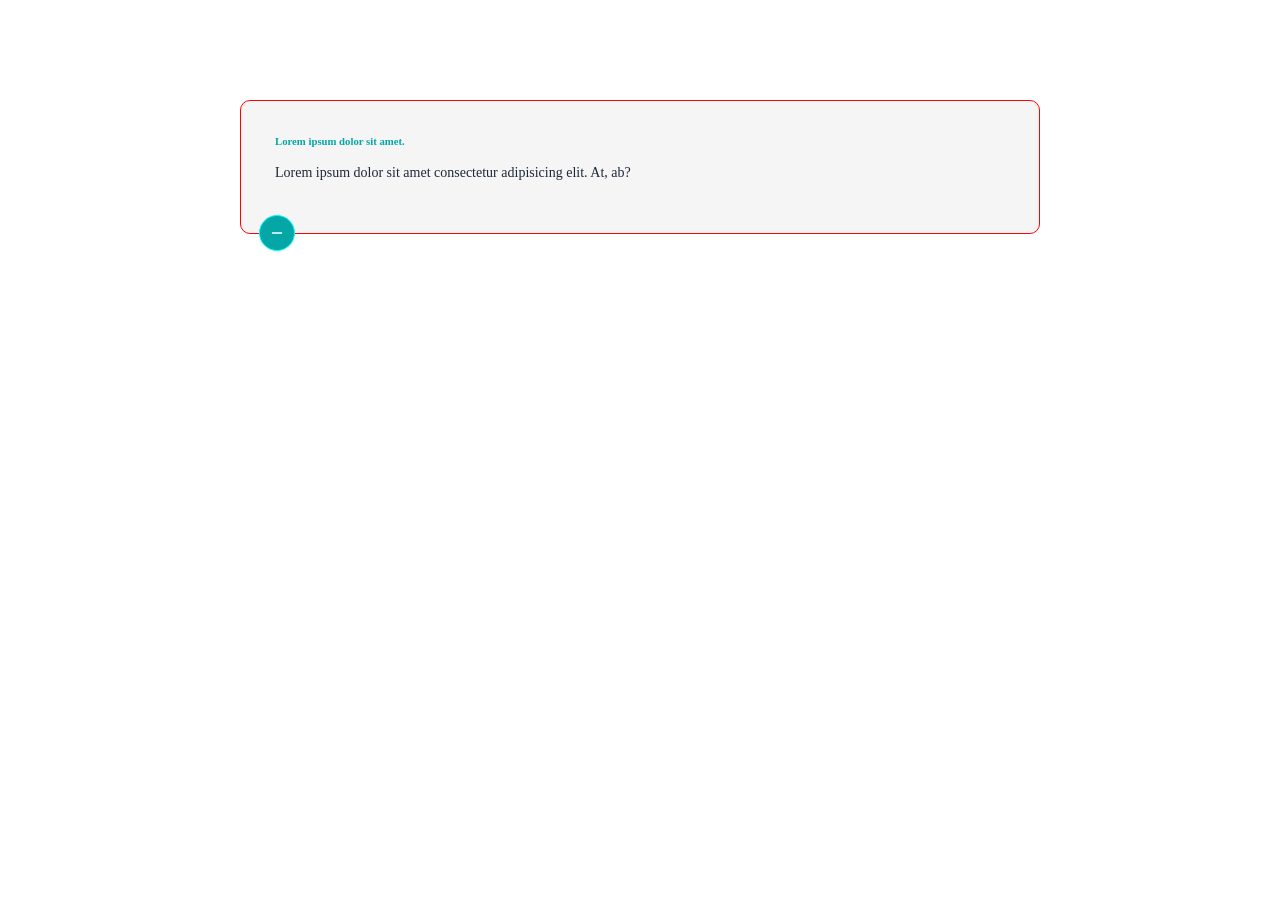
<file: accordian/index.html>
<!DOCTYPE html>
<html lang="en">
<head>
    <meta charset="UTF-8">
    <meta name="viewport" content="width=device-width, initial-scale=1.0">
    <title>Document</title>
    <link rel="stylesheet" href="./styles.css">
</head>
<body>
    <div class="container">
        <div class="accordian accordian--open">
            <div class="accordian-header accordian-header--open">
                <h6 class="accordian-title">Lorem ipsum dolor sit amet.</h6>
            </div>

            <div class="accordianbody">
            <p class="accordiantext">
Lorem ipsum dolor sit amet consectetur adipisicing elit. At, ab?
            </p>
            </div>

            <div class="accordian-icon">
                <svg class="accordianiconadd" width="18" height="18" viewBox="0 0 18 18" fill="none" xmlns="http://www.w3.org/2000/svg">
<path opacity="0.4" d="M4.5 9H13.5" stroke="#05A6A6" stroke-width="1.5" stroke-linecap="round" stroke-linejoin="round"/>
<path d="M9 13.5V4.5" stroke="#05A6A6" stroke-width="1.5" stroke-linecap="round" stroke-linejoin="round"/>
</svg>


<svg class="accordianiconminus" width="18" height="18" viewBox="0 0 18 18" fill="none" xmlns="http://www.w3.org/2000/svg">
<path d="M4.5 9H13.5" stroke="white" stroke-width="1.5" stroke-linecap="round" stroke-linejoin="round"/>
</svg>

            </div>
        </div>
    </div>
    <script>
        let acheader=document.querySelector(".accordian-header")
        acheader.addEventListener("click",()=>{
document.querySelector(".accordian").classList.toggle("accordian--open")
        }
        )
        
    </script>
</body>
</html>
</file>
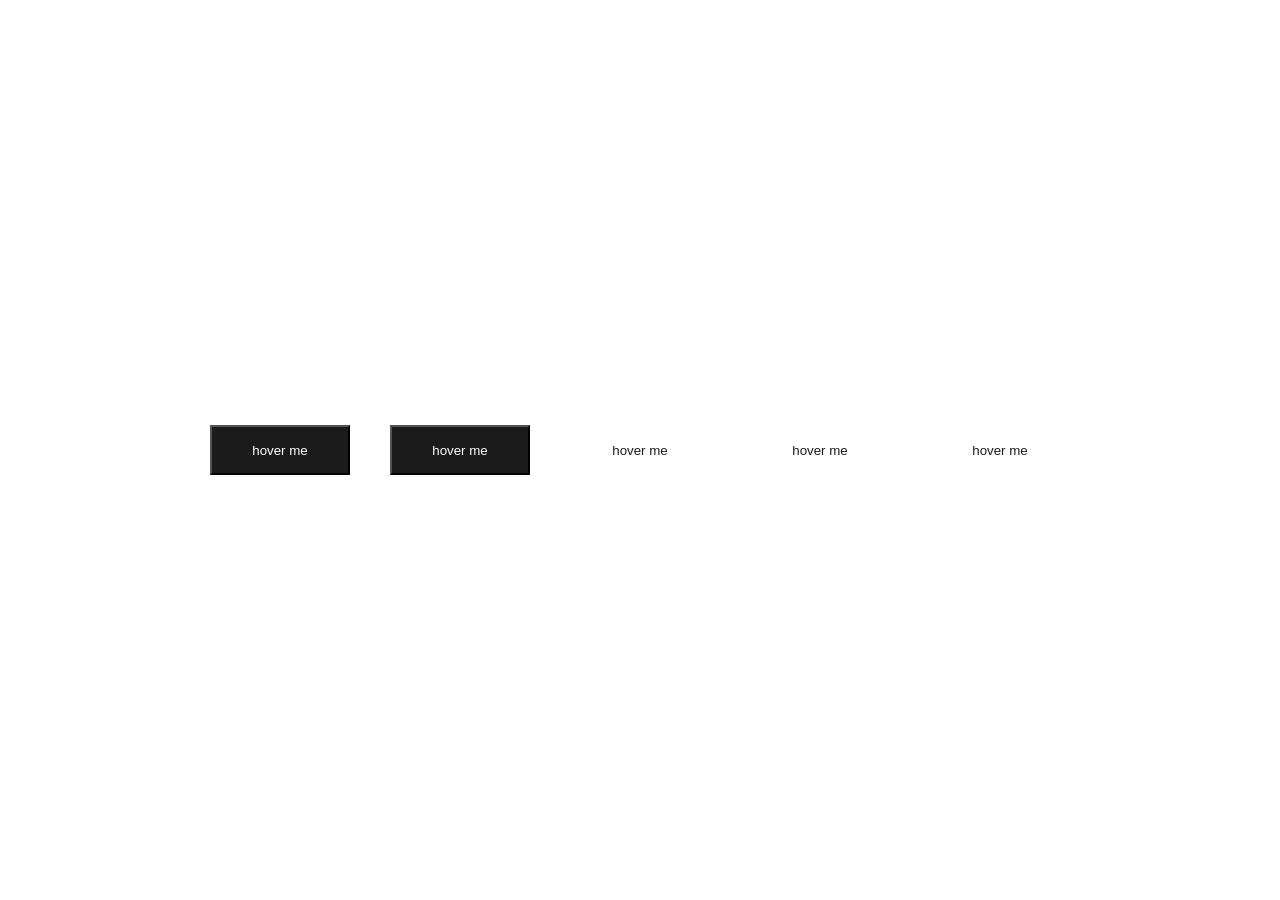
<file: button/index.html>
<!DOCTYPE html>
<html lang="en">
<head>
    <meta charset="UTF-8">
    <meta name="viewport" content="width=device-width, initial-scale=1.0">
    <title>Document</title>
    <link rel="stylesheet" href="style.css">
</head>
<body>
    <button class="btn btn-1">hover me</button>
    <button class="btn btn-2">hover me
        <span class="btn2-overlay">send
                    <svg xmlns="http://www.w3.org/2000/svg" fill="none" viewBox="0 0 24 24" stroke-width="1.5" stroke="currentColor" class="size-6">
  <path stroke-linecap="round" stroke-linejoin="round" d="M6 12 3.269 3.125A59.769 59.769 0 0 1 21.485 12 59.768 59.768 0 0 1 3.27 20.875L5.999 12Zm0 0h7.5" />
</svg>

        </span>

    </button>
    <button class="btn btn3">
<span class="btn3-overlay">
    hover me
</span>
    </button>

    <button class="btn btn4">
<span class="btn4-overlay">
    hover me
</span>
    </button>

        <button class="btn btn5">
<span class="btn5-overlay">
    hover me
</span>
    </button>
</body>
</html>
</file>
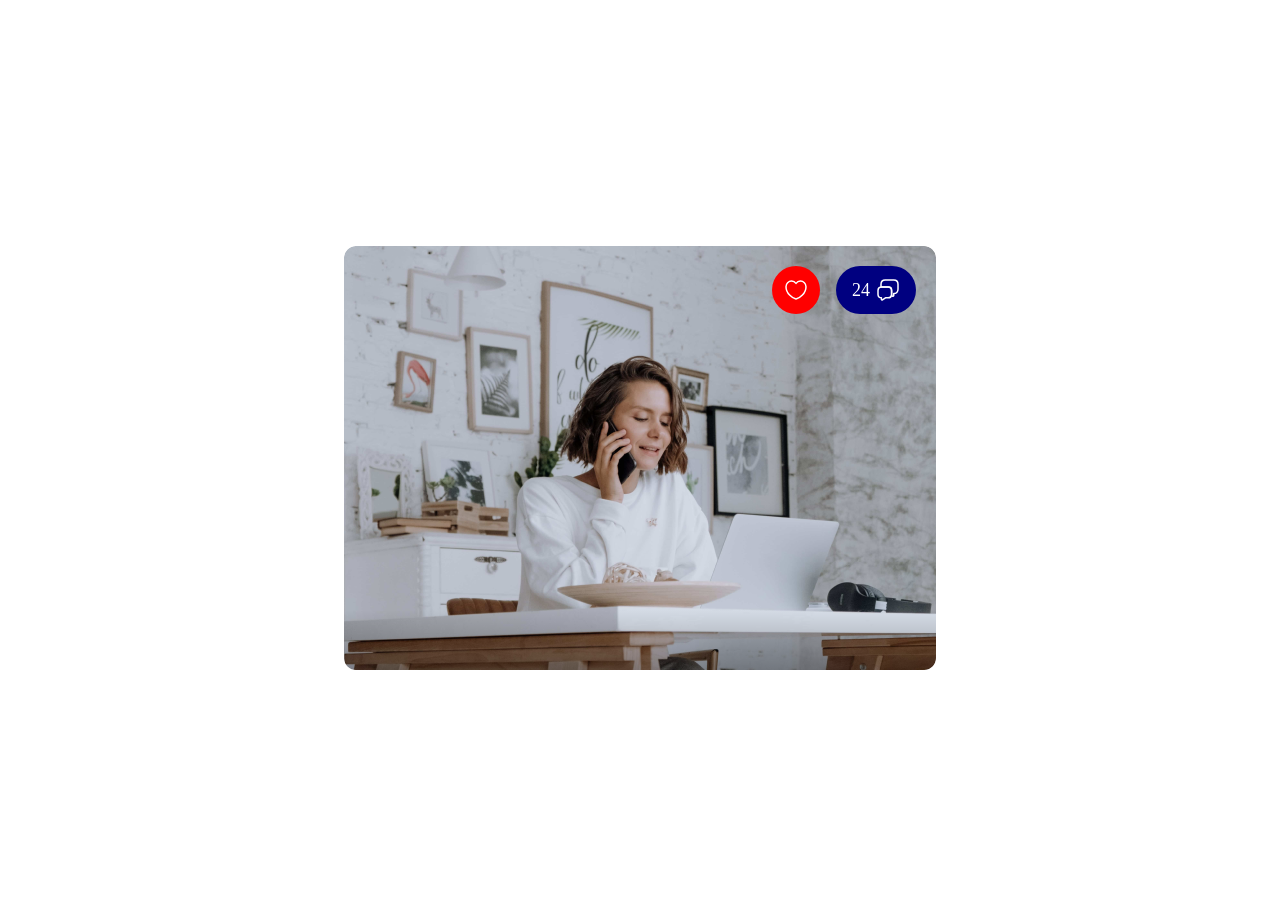
<file: card/index.html>
<!DOCTYPE html>
<html lang="en" dir="rtl">
<head>
    <meta charset="UTF-8">
    <meta name="viewport" content="width=device-width, initial-scale=1.0">
    <title>Document</title>
    <link rel="stylesheet" href="style.css">
</head>
<body>
<div class="card">
    <div class="cardwrapper">
    <div class="cardmessage">
        <svg class="cardicon" width="24" height="24" viewBox="0 0 24 24" fill="none" xmlns="http://www.w3.org/2000/svg">
<path d="M22 6.25V11.35C22 12.62 21.58 13.69 20.83 14.43C20.09 15.18 19.02 15.6 17.75 15.6V17.41C17.75 18.09 16.99 18.5 16.43 18.12L15.46 17.48C15.55 17.17 15.59 16.83 15.59 16.47V12.4C15.59 10.36 14.23 9 12.19 9H5.39999C5.25999 9 5.13 9.01002 5 9.02002V6.25C5 3.7 6.7 2 9.25 2H17.75C20.3 2 22 3.7 22 6.25Z" stroke="currentColor" stroke-width="1.5" stroke-miterlimit="10" stroke-linecap="round" stroke-linejoin="round"/>
<path d="M15.59 12.4V16.47C15.59 16.83 15.55 17.17 15.46 17.48C15.09 18.95 13.87 19.87 12.19 19.87H9.47L6.45 21.88C6 22.19 5.39999 21.86 5.39999 21.32V19.87C4.37999 19.87 3.53 19.53 2.94 18.94C2.34 18.34 2 17.49 2 16.47V12.4C2 10.5 3.18 9.19002 5 9.02002C5.13 9.01002 5.25999 9 5.39999 9H12.19C14.23 9 15.59 10.36 15.59 12.4Z" stroke="currentColor" stroke-width="1.5" stroke-miterlimit="10" stroke-linecap="round" stroke-linejoin="round"/>
</svg>

<span>24</span>
    </div>
    <div class="cardheart">
        <svg class="cardicon" width="24" height="24" viewBox="0 0 24 24" fill="none" xmlns="http://www.w3.org/2000/svg">
<path d="M12.62 20.81C12.28 20.93 11.72 20.93 11.38 20.81C8.48 19.82 2 15.69 2 8.68998C2 5.59998 4.49 3.09998 7.56 3.09998C9.38 3.09998 10.99 3.97998 12 5.33998C13.01 3.97998 14.63 3.09998 16.44 3.09998C19.51 3.09998 22 5.59998 22 8.68998C22 15.69 15.52 19.82 12.62 20.81Z" stroke="currentColor" stroke-width="1.5" stroke-linecap="round" stroke-linejoin="round"/>
</svg>

    </div>
    </div>


    <div class="cart-content">
        <h4 class="cart-title">بهترین عکاسی</h4>
        <p class="cart-caption">Lorem ipsum dolor sit amet.</p>
    </div>

</div>
</body>
</html>
</file>
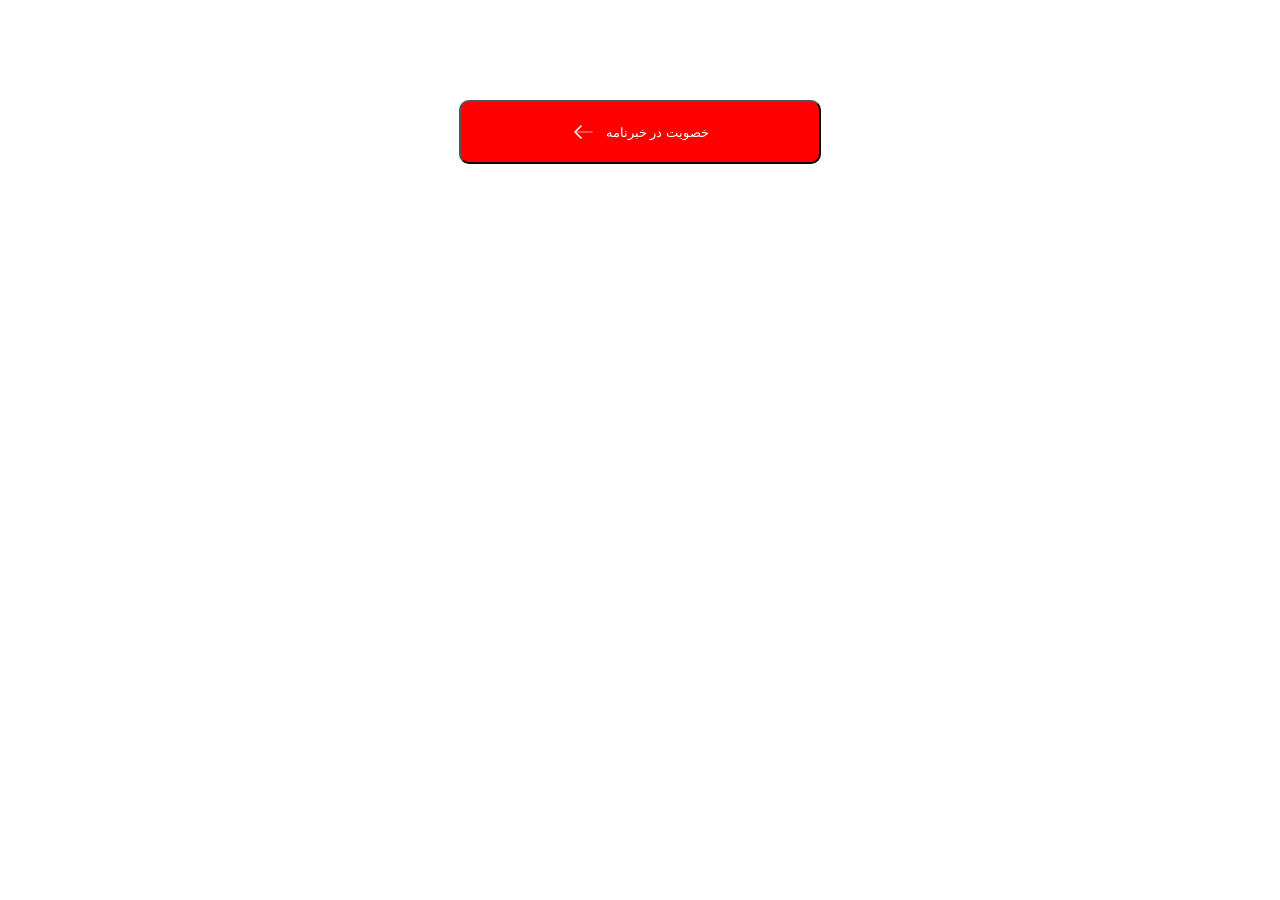
<file: popup/index.html>
<!DOCTYPE html>
<html lang="en" dir="rtl">
<head>
    <meta charset="UTF-8">
    <meta name="viewport" content="width=\, initial-scale=1.0">
    <title>Document</title>
    <link rel="stylesheet" href="styles.css">
</head>
<body>
    <button class="btnprimary">
        خصویت در خبرنامه
        <svg width="25" height="24" viewBox="0 0 25 24" fill="none" xmlns="http://www.w3.org/2000/svg">
<path d="M10.07 5.93018L4 12.0002L10.07 18.0702" stroke="white" stroke-width="1.5" stroke-miterlimit="10" stroke-linecap="round" stroke-linejoin="round"/>
<path opacity="0.4" d="M21 12H4.16998" stroke="white" stroke-width="1.5" stroke-miterlimit="10" stroke-linecap="round" stroke-linejoin="round"/>
</svg>

    </button>




    <div class="overlay">
            <div class="box">
        <button class="close">
            <svg width="24" height="24" viewBox="0 0 24 24" fill="none" xmlns="http://www.w3.org/2000/svg">
<path d="M7.7572 7.75732L16.2425 16.2426" stroke="white" stroke-width="1.5" stroke-linecap="round" stroke-linejoin="round"/>
<path d="M7.75715 16.2426L16.2424 7.75732" stroke="white" stroke-width="1.5" stroke-linecap="round" stroke-linejoin="round"/>
</svg>

        </button>
        <img src="vector.png" class="box-img" alt="">
        <p>شفارش شما ثبت شد</p>
        <p>و با موفقیت وارد خبرنامه شدید</p>
    </div>
    </div>
    <script>
        let btn=document.querySelector(".btnprimary")
        let btnClose=document.querySelector(".close")
        btn.addEventListener("click",function(){
document.querySelector(".overlay").classList.add("overlay--show")
        })


        btnClose.addEventListener("click",function(){
            document.querySelector(".overlay").classList.remove("overlay--show")
        })
    </script>
</body>
</html>
</file>
<file: accordian/styles.css>
* {
    margin: 0;
    padding: 0;
    box-sizing: border-box;
}

.container{
    width: 800px;
    margin: 100px auto 0 auto;

}

.accordian{
    border-radius: 10px;
    background-color: #f5f5f5;
    border: 1px solid transparent;
    margin-bottom: 50px;
    position: relative;
}
.accordian--open{
    border-color: red;
}


.accordian-header{
    cursor: pointer;
    user-select: none;
    padding: 18px;
}

.accordian--open{
    padding: 16px;
}

.accordian--open .accordianbody{
    display: block;
}

.accordian--open .accordian-title{
    color: #05A6A6;
}
.accordian-title{
    color: #1d2939;
    white-space: nowrap;
    text-overflow: ellipsis;
    overflow: hidden;

}

.accordianbody{
display: none;
padding: 0 18px 36px 18px;
}


.accordiantext{
color: #1d2939;
font-size: 14px;
}


.accordian-icon{
    display: flex;
    justify-content: center;
    align-items: center;
    width: 36px;
    height: 36px;
    border-radius: 100%;
    border: 1px solid aqua;
    background-color: #fff;
    position: absolute;
    left: 18px;
    bottom: -18px;
    

}

.accordian--open .accordian-icon{
    background-color: #05A6A6;
}


.accordianiconadd{

}

.accordianiconminus{
    display: none;

}



.accordian--open .accordianiconadd{
    display: none;

}


.accordian--open .accordianiconminus{
    display: block;
}
</file>
<file: button/style.css>
* {
    margin: 0;
    padding: 0;
    box-sizing: border-box;
}
:root {
    --btn1-tf: cubic-bezier(0.19, 1, 0.22, 1);
    --btn2-tf: cubic-bezier(0.86, 0, 0.07, 1);
    --btn3-tf: cubic-bezier(0.23, 1, 0.32, 1);
    --btn4-tf: cubic-bezier(0.45, 0.05, 0.55, 0.95);
    --btn5-tf: cubic-bezier(0.17, 0.84, 0.44, 1);
}
body{
    line-height: 1.5;
    display: flex;
    justify-content: center;
    align-items: center;
    height: 100vh;
    gap: 40px;
}

.btn{
    position: relative;
    overflow: hidden;
    display: flex;
    justify-content: center;
    align-items: center;
    width: 140px;
    height: 50px;
    cursor: pointer;
    transition: all 640ms var(--btn1-tf);
    background-color: #1b1b1b;
    color: #fff;
    transform: all 640 var(--btn1-tf);
}


.btn-1:hover{
    background-color: #fff;
    color: #1b1b1b;
    border: 1px solid #1b1b1b;
    box-shadow: 4px 4px 0 #1b1b1b;
}


.btn-2:hover .btn2-overlay{
transform: translateX(0);
}


.btn2-overlay{
position: absolute;
inset: 0;
display: flex;
align-items: center;
justify-content: center;
column-gap: 1px;
background-color: #fff;
color: #1b1b1b;
border-top: 1px solid #1b1b1b;
border-bottom: 1px solid #1b1b1b;
transform: translateX(-140px);
transition: all 200ms var(--btn2-tf);
}

.btn2-overlay svg{
    width: 20px;
    height: 20px;
}

.btn3 {
    background-color: #fff;
    border: none;
}

/* خطوط عمودی */
.btn3::after,
.btn3::before {
    content: '';
    position: absolute;
    width: 1px;
    height: 0;
    background-color: #1b1b1b;
    transition: height 500ms var(--btn3-tf);
}

/* سمت چپ: بالا به پایین */
.btn3::before {
    left: 0;
    top: 0;
}

/* سمت راست: پایین به بالا */
.btn3::after {
    right: 0;
    bottom: 0;
}

/* خطوط افقی */
.btn3-overlay::after,
.btn3-overlay::before {
    content: '';
    position: absolute;
    width: 0;
    height: 1px;
    background-color: #1b1b1b;
    transition: width 500ms var(--btn3-tf) 500ms;
}

/* بالا: راست به چپ */
/* خط بالا: چپ به راست */
.btn3-overlay::before {
    left: 0;
    top: 0;
}

/* خط پایین: راست به چپ */
.btn3-overlay::after {
    right: 0;
    bottom: 0;
}

/* Hover */
.btn3:hover::after,
.btn3:hover::before {
    height: 100%;
}

.btn3:hover .btn3-overlay::after,
.btn3:hover .btn3-overlay::before {
    width: 100%;
}

.btn3-overlay {
    color: #1b1b1b;
    position: relative;
    width: 100%;
    height: 100%;
    display: flex;
    align-items: center;
    justify-content: center;
}












.btn4 {
    background-color: #fff;
    border: none;
}

/* خطوط عمودی */
.btn4::after,
.btn4::before {
    content: '';
    position: absolute;
    width: 1px;
    height: 0;
    background-color: #1b1b1b;
    transition: height 500ms var(--btn3-tf);
}

/* سمت چپ: بالا به پایین */
.btn4::before {
    left: 0;
    top: 0;
}

/* سمت راست: پایین به بالا */
.btn4::after {
    right: 0;
    bottom: 0;
}

/* خطوط افقی */
.btn4-overlay::after,
.btn4-overlay::before {
    content: '';
    position: absolute;
    width: 0;
    height: 1px;
    background-color: #1b1b1b;
    transition: width 160ms var(--btn4-tf) ;
}

/* بالا: راست به چپ */
/* خط بالا: چپ به راست */
.btn4-overlay::before {
    left: 0;
    top: 0;
}

/* خط پایین: راست به چپ */
.btn4-overlay::after {
    right: 0;
    bottom: 0;
}

/* Hover */
.btn4:hover::after,
.btn4:hover::before {
    height: 25px;
}

.btn4:hover .btn4-overlay::after,
.btn4:hover .btn4-overlay::before {
    width: 25px;
}

.btn4-overlay {
    color: #1b1b1b;
    position: relative;
    width: 100%;
    height: 100%;
    display: flex;
    align-items: center;
    justify-content: center;
}




.btn5{
    border: #1b1b1b;
    background-color: #fff;
    color: #1b1b1b;

}

.btn5:hover{
color: #fff;
}

.btn5:hover::after{
    transform: scale(15);
}

.btn5::after{
    content: '';
    position: absolute;
    left: -25px;
    bottom: -25px;
    width: 25px;
    height: 16px;
    border-radius: 100%;
    background-color: #1b1b1b;
    transition: all 500ms var(--btn5-tf);
}

.btn5-overlay{
    z-index: 2;
}
</file>
<file: card/style.css>
body{
    display: flex;
    align-items: center;
    justify-content: center;
    min-height: 100vh;
}


.card{
    width: 592px;
    height: 424px;
    background-image: url(card.png);
    border-radius: 12px;
    position: relative;
    overflow: hidden;


}

.card:hover .cart-content{
    bottom: 0;
}

.cardwrapper{
    position: absolute;
    right: 20px;
    top: 20px;
}

.cardicon{
    color: white;
}

.cardwrapper{
    display: flex;
    align-items: center;
gap: 16px;
}




.cardmessage{
    width: 80px;
    height: 48px;
    border-radius: 50px;
    background-color: navy;
    color:white;
    display: flex;
    align-items: center;
    gap:6px;
    font-size: 18px;
    display: flex;
    justify-content: center;
    align-items: center;

}


.cardheart{
    width: 48px;
    height: 48px;
    display: flex;
    justify-content: center;
    align-items: center;
    border-radius: 100%;
    background-color: red;
}

.cart-content{
    position: absolute;
    bottom:-142px;
    right: 0;
    left: 0;
    height: 142px;
    padding: 36px 24px 24px ;
    background:linear-gradient(180deg,rgba(0,0,0,0.00) 0%,#000 100%);
    color: white;
    transition: all ease-in 160ms;
}


.cart-title{
    font-size: 24px;
    margin-bottom: 16px;
}

.cart-caption{
    font-size: 20px;
}
</file>
<file: popup/styles.css>
.btnprimary{
    background-color:red;
    color: white;
    border-radius: 10px;
    padding: 18px 0;
    width: 362px;
    display: flex;
    justify-content: center;
    align-items: center;
    column-gap: 10px;
    margin: 100px auto;
}


.overlay{
    position: fixed;
    inset: 0;
    width: 100%;
    height: 100%;
    background-color: rgba(0,0,0,0.5);
    z-index: 20;
    display: flex;
    justify-content: center;
    align-items: center;
    opacity: 0;
    visibility: hidden;
    transition: all 250ms ease-in;

}

.box{
    background-color: white;
    border-radius: 16px;
    padding: 24px;
    font-size: 18px;
    text-align: center;
    height: 282px;
    width: 384px;
    text-align: center;
    position: relative;
    z-index: 30;

}


.box-img{

    margin: 0 auto 30px auto;
}

.close{
    position: absolute;
    top: -16px;
    right: -16px;
    display: flex;
    justify-self: start;
    align-items: center;
    width: 32px;
    height: 32px;
    border-radius: 100%;
    background-color: black;
    cursor: pointer;
}


.overlay--show{
    display: flex;
    opacity:1;
    visibility: visible;
}
</file>
